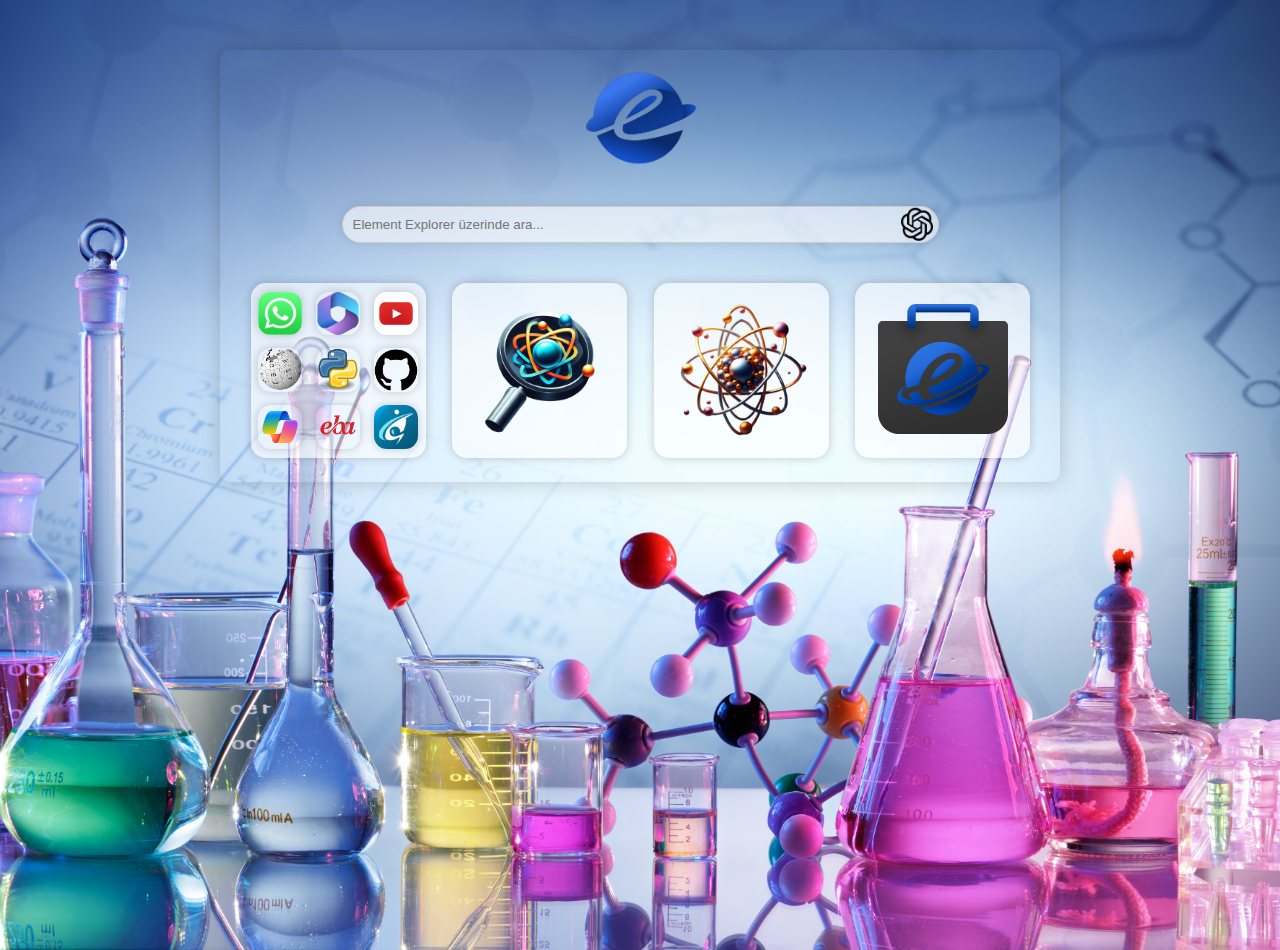
<file: index.html>
<!DOCTYPE html>
<html lang="en">
<head>
    <meta charset="UTF-8">
    <meta name="viewport" content="width=device-width, initial-scale=1.0">
    <title>Arama Motoru</title>
    <style>
        /* Genel sayfa stilleri */
        body {
            font-family: Arial, sans-serif;
            margin: 0;
            padding: 0;
            background-image: url('wallpaper.jpg');
            background-size: cover;
            background-position: center;
            background-repeat: no-repeat;
            min-height: 100vh;
        }

        /* Ana içerik konteyneri */
        .container {
            max-width: 800px;
            margin: 50px auto;
            padding: 20px;
            border-radius: 10px;
            box-shadow: 0 0 20px rgba(0, 0, 0, 0.2);
            position: relative;
            overflow: hidden;
        }

        /* Logo stilleri */
        .logo {
            display: block;
            margin: 0 auto 20px;
            width: 120px;
            height: auto;
        }

        /* Arama konteyneri stilleri */
        .search-container {
            position: relative;
            text-align: center;
            padding: 20px;
            border-radius: 10px;
            margin-top: 20px;
        }

        /* GPT resmi stilleri */
        .search-icon-right {
            position: absolute;
            top: 50%;
            right: 107px; /* Arama çubuğunun sağ tarafında olacak */
            transform: translateY(-50%);
            width: 32px;
            height: auto;
            cursor: pointer;
            z-index: 1; /* Diğer içeriğin üzerinde olacak */
        }

        /* Arama girdisi stilleri */
        input[type="text"] {
            padding: 10px;
            width: calc(100% - 185px);
            border: 1px solid #ccc;
            border-radius: 20px;
            box-shadow: 0 0 10px rgba(0, 0, 0, 0.1);
            outline: none;
            background: rgba(255, 255, 255, 0.6);
            position: relative;
            z-index: 0; /* GPT ikonunun üzerinde olacak */
        }

        /* Kareler */
        .square {
            position: relative; /* Overlay için */
            width: 175px;
            height: 175px;
            margin-top: 20px;
            margin-left: 11px;
            margin-right: 11px;
            border-radius: 15px;
            background-color: rgba(255, 255, 255, 0.6);
            display: inline-block;
            box-shadow: 0 0 10px rgba(0, 0, 0, 0.2);
            overflow: hidden;
        }

        /* Son karenin sağ kenarından içeri 11 piksel bırak */
        .square:last-child {
            margin-right: 0;
        }

        /* Overlay stilleri */
        .overlay {
            position: absolute;
            top: 0;
            left: 0;
            width: 100%;
            height: 100%;
            display: flex;
            flex-direction: column;
            justify-content: center;
            align-items: center;
            opacity: 0;
            transition: opacity 0.3s ease;
        }

        .square:hover .overlay {
            opacity: 1;
        }

        /* Kare içindeki resimlerin çözünürlüğünü düzenle ve %25 daha küçült */
        .square img {
            width: 25%; /* %25 daha küçültmek için */
            height: 25%; /* %25 daha küçültmek için */
            object-fit: cover;
            display: inline-block;
            margin-right: 3px;
            margin-left: 7px;
            margin-top: 9px;    /* Resimler arasında bir boşluk bırak */
            border-radius: 30%; /* Karelerin köşelerini yumuşatmak için */
            box-shadow: 0 0 10px rgba(0, 0, 0, 0.2); /* Yumuşak gölge eklemek için */
            transition: transform 0.3s ease; /* Animasyon süresi ve geçiş kolaylığı belirleme */
        }

        .square:hover img {
            transform: scale(1.1); /* İmleç üzerine gelindiğinde büyüme efekti */
        }

        /* Büyüteç resmi stilleri */
        .zoomed-square .square-image {
            width: 185px; /* Yeni boyut */
            height: 185px; /* Yeni boyut */
            object-fit: cover;
            display: block;
            margin: auto; /* Kare içinde ortalamak için */
            margin-top: -10px; /* Üstten 10 piksel boşluk */
            border-radius: 0; /* Köşelerdeki yumuşatmayı kaldır */
        }

        /* Periyot resmi stilleri */
        .another-square .square-image {
            width: 185px; /* Yeni boyut */
            height: 185px; /* Yeni boyut */
            object-fit: cover;
            display: block;
            margin: auto; /* Kare içinde ortalamak için */
            margin-top: -0px; /* Üstten 10 piksel boşluk */
            margin-left: -4px;
            border-radius: 0; /* Köşelerdeki yumuşatmayı kaldır */
        }

        .another-square:hover img {
            transform: scale(1.1); /* İmleç üzerine gelindiğinde büyüme efekti */
        }

        /* Kapatma düğmesi */
        .close-button {
            position: absolute;
            top: 17px;
            left: 22px;
            width: 30px;
            height: 30px;
            cursor: pointer;
            z-index: 99999;
            background-image: url('close.png');
            background-size: cover;
            border-radius: 50%;
        }

        /* ELO resmi */
        .elo-image {
            position: absolute;
            top: 10px;
            left: 343px;
            width: 80px;
            height: 65px;
            background-image: url('elo.png');
            background-size: cover;
            border-radius: 50%;
        }

        /* Store karesi */
        .store-square {
            position: relative;
            width: 175px;
            height: 175px;
            margin-top: 20px;
            margin-left: 11px;
            border-radius: 15px;
            background-color: rgba(255, 255, 255, 0.6);
            display: inline-block;
            box-shadow: 0 0 10px rgba(0, 0, 0, 0.2);
            overflow: hidden;
            cursor: pointer;
        }

        .store-square img {
            width: 130px; /* Yeni boyut */
            height: 130px; /* Yeni boyut */
            object-fit: cover;
            display: block;
            margin: auto; /* Kare içinde ortalamak için */
            margin-top: 21px; /* Üstten 10 piksel boşluk */
            margin-left: 23px; /* Soldan 10 piksel boşluk */
            border-radius: 0; /* Köşelerdeki yumuşatmayı kaldır */
        }
    </style>
</head>
<body>

<div class="container">
    <img src="logo.png" alt="Logo" class="logo">
    <div class="search-container">
        <img src="gpt.png" alt="GPT" class="search-icon-right" onclick="window.location.href='https://chat.openai.com/'">
        <input type="text" id="searchInput" placeholder="Element Explorer üzerinde ara...">
    </div>
    <div class="square">
        <img src="whatsapp.png" alt="WhatsApp" class="square-image" onclick="window.location.href='https://web.whatsapp.com/'">
        <img src="365.png" alt="365" class="square-image" onclick="window.location.href='https://www.office.com/'">
        <img src="youtube.png" alt="YouTube" class="square-image" onclick="window.location.href='https://www.youtube.com/?app=desktop&hl=tr'">
        <img src="wiki.png" alt="Wiki" class="square-image" onclick="window.location.href='https://tr.wikipedia.org/wiki/Anasayfa'">
        <img src="python.png" alt="Python" class="square-image" onclick="window.location.href='https://www.programiz.com/python-programming/online-compiler/'">
        <img src="github.png" alt="GitHub" class="square-image" onclick="window.location.href='https://github.com/'">
        <img src="copilot.png" alt="Copilot" class="square-image" onclick="window.location.href='https://copilot.microsoft.com/'">
        <img src="eba.png" alt="EBA" class="square-image" onclick="window.location.href='https://www.eba.gov.tr/'">
        <img src="eokul.png" alt="E-Okul" class="square-image" onclick="window.location.href='https://e-okul.meb.gov.tr/'">
    </div>
    <div class="square zoomed-square">
        <img src="buyutec.png" alt="Buyutec" class="square-image" id="buyutecIcon">
        <p class="element-bulucu-text">Element Bulucu</p>
    </div>
    <div class="square another-square">
        <img src="periyot.png" alt="Periyot" class="square-image" id="periyotIcon">
    </div>
    <a href="store.html" class="store-square">
        <img src="store.png" alt="Store">
    </a>
</div>

<script>
document.addEventListener("DOMContentLoaded", function() {
    var searchInput = document.getElementById("searchInput");

    searchInput.addEventListener("keypress", function(event) {
        if (event.key === "Enter") {
            var searchTerm = encodeURIComponent(searchInput.value.trim());
            window.location.href = "https://www.google.com/search?q=" + searchTerm;
        }
    });

    var periyotIcon = document.getElementById("periyotIcon");

    periyotIcon.addEventListener("click", function() {
        openModal("https://artsexperiments.withgoogle.com/periodic-table/");
    });

    var buyutecIcon = document.getElementById("buyutecIcon");

    buyutecIcon.addEventListener("click", function() {
        openModal("efinder.html");
    });

    function openModal(url) {
        var modal = document.createElement("div");
        modal.style.position = "fixed";
        modal.style.top = "50%";
        modal.style.left = "50%";
        modal.style.transform = "translate(-50%, -50%)";
        modal.style.width = "767px";
        modal.style.height = "600px";
        modal.style.backgroundColor = "rgba(255, 255, 255, 1)";
        modal.style.zIndex = "9999";
        modal.style.borderRadius = "10px";
        modal.style.boxShadow = "0 0 20px rgba(0, 0, 0, 0.2)";
        modal.addEventListener("click", function(event) {
            if (event.target === modal) {
                document.body.removeChild(modal);
            }
        });

        var closeButton = document.createElement("div");
        closeButton.className = "close-button";
        closeButton.addEventListener("click", function() {
            document.body.removeChild(modal);
        });
        modal.appendChild(closeButton);

        var eloImage = document.createElement("div");
        eloImage.className = "elo-image";
        modal.appendChild(eloImage);

        var iframe = document.createElement("iframe");
        iframe.src = url;
        iframe.style.width = "100%";
        iframe.style.height = "100%";
        iframe.style.border = "none";

        modal.appendChild(iframe);
        document.body.appendChild(modal);
    }
});
</script>

</body>
</html>
</file>
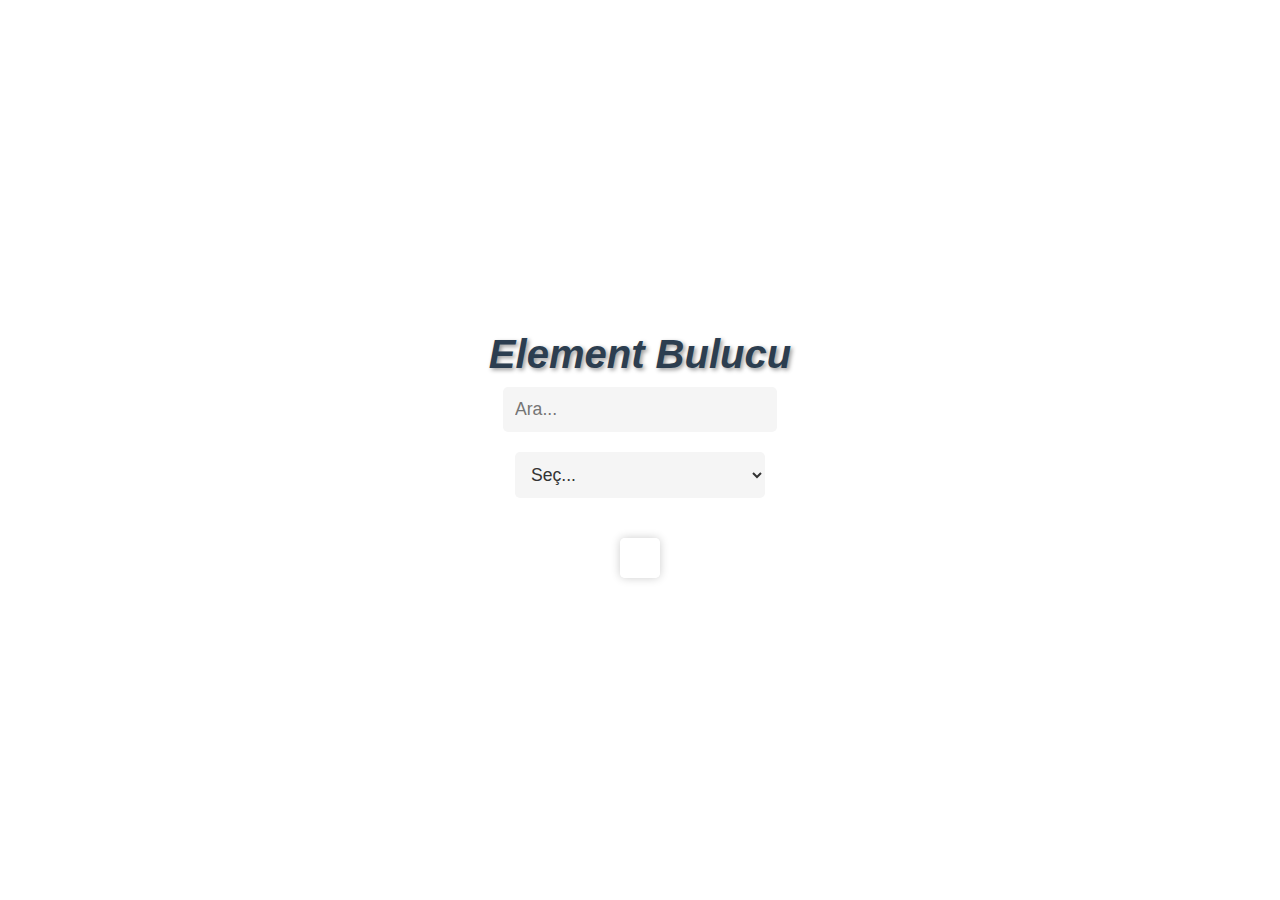
<file: efinder.html>
<!DOCTYPE html>
<html lang="tr">
<head>
    <meta charset="UTF-8">
    <meta name="viewport" content="width=device-width, initial-scale=1.0">
    <title>Element Bulucu</title>
    <style>
        body {
            font-family: Arial, sans-serif;
            margin: 0;
            padding: 0;
            display: flex;
            flex-direction: column;
            align-items: center;
            justify-content: center;
            min-height: 100vh;
            background-color: #ffffff; /* Arka plan rengi beyaz */
            color: #333333; /* Metin rengi koyu gri */
        }

        h1 {
            margin: 10px;
            font-size: 2.5rem;
            font-weight: bold;
            font-style: italic;
            text-shadow: 2px 2px 4px rgba(0, 0, 0, 0.4);
            color: #2c3e50; /* Başlık rengi mavi tonu */
        }

        input[type="text"],
        select {
            padding: 12px;
            margin-bottom: 20px;
            border: none;
            border-radius: 5px;
            font-size: 1.1rem;
            width: 250px;
            outline: none;
            background-color: #f5f5f5; /* Giriş alanı rengi açık gri tonu */
            color: #333333; /* Metin rengi koyu gri */
        }

        input[type="text"]:focus,
        select:focus {
            box-shadow: 0 0 5px rgba(46, 204, 113, 0.8);
        }

        #element-info {
            margin-top: 20px;
            padding: 20px;
            border-radius: 5px;
            font-size: 1.1rem;
            max-width: 300px;
            background-color: rgba(255, 255, 255, 0.9); /* Bilgi kutusu arka plan rengi beyaz */
            box-shadow: 0 0 10px rgba(0, 0, 0, 0.2);
            color: #333333; /* Metin rengi koyu gri */
        }

        .modal {
            display: none;
            position: fixed;
            z-index: 1;
            left: 0;
            top: 0;
            width: 100%;
            height: 100%;
            overflow: auto;
            background-color: rgba(0, 0, 0, 0.5);
        }

        .modal-content {
            background-color: #fafafa;
            margin: 15% auto;
            padding: 20px;
            border-radius: 5px;
            width: 80%;
            box-shadow: 0 0 10px rgba(0, 0, 0, 0.2);
            color: #333333; /* Metin rengi koyu gri */
        }

        .close {
            color: #aaa;
            float: right;
            font-size: 2rem;
            font-weight: bold;
        }

        .close:hover,
        .close:focus {
            color: #333;
            text-decoration: none;
            cursor: pointer;
        }
    </style>
</head>
<body>
<h1>Element Bulucu</h1>
<div style="display: flex; flex-direction: column; align-items: center; justify-content: center;">
    <input type="text" id="search-input" placeholder="Ara...">
    <select id="element-select">
        <option value="">Seç...</option>
        <!-- Elementler buraya JavaScript ile eklenecek -->
    </select>
</div>
<div id="element-info"></div>

<div id="info-modal" class="modal">
    <div class="modal-content">
        <span class="close">&times;</span>
        <h2>Program Hakkında</h2>
        <p>Bu program, elementlerin sembollerini seçenekler arasında listeler ve seçilen veya aranan elementin bilgilerini gösterir.</p>
        <p>Geliştirici: Yiğit Eritici 10-A 842 </p>
    </div>
</div>

<script src="script.js"></script>
</body>
</html>
</file>
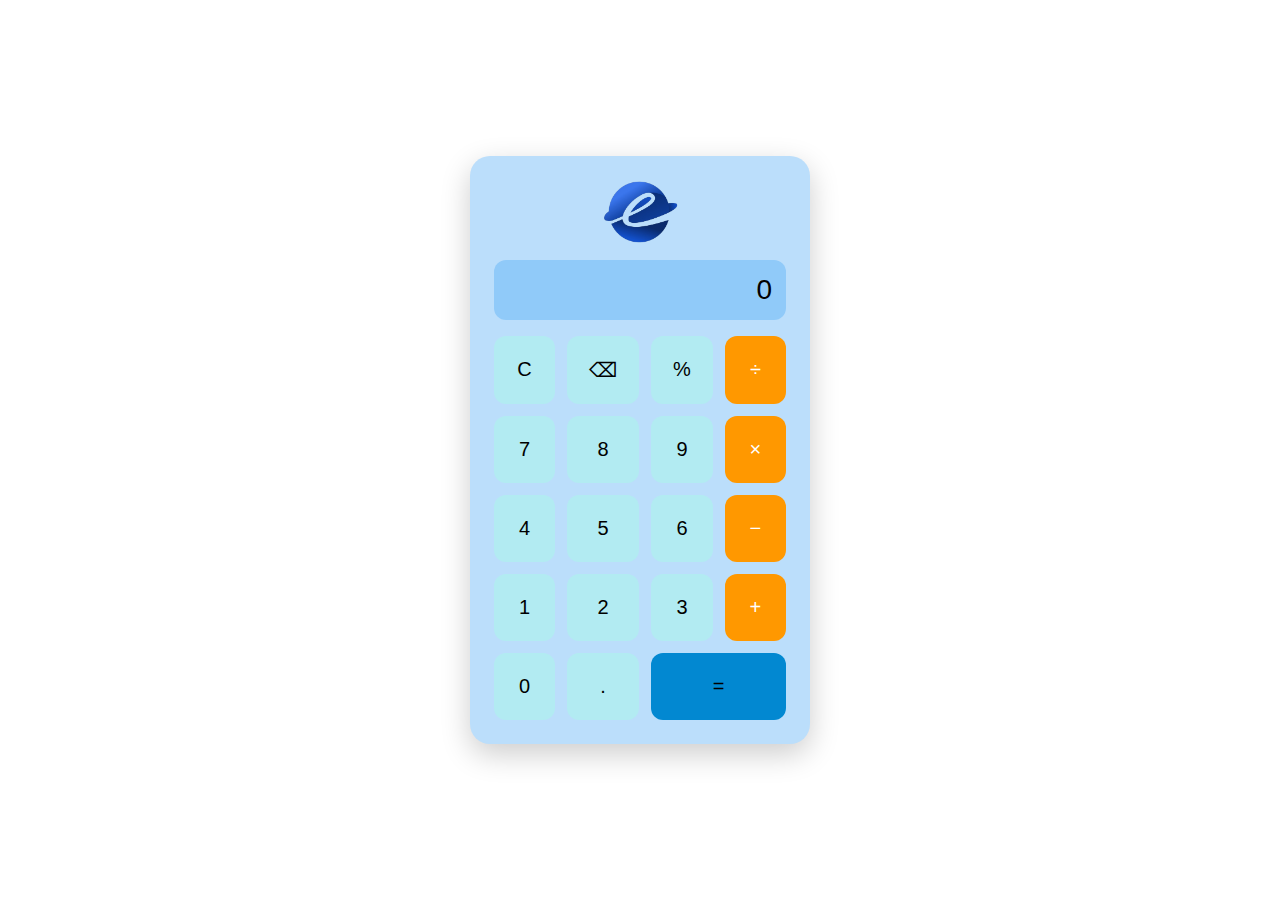
<file: ehesapmakinesi.html>
<!DOCTYPE html>
<html lang="tr">
<head>
  <meta charset="UTF-8" />
  <meta name="viewport" content="width=device-width, initial-scale=1.0" />
  <title>Modern Hesap Makinesi</title>
  <style>
    :root {
      --bg-color: #ffffff;
      --btn-color: #b2ebf2;
      --accent: #0288d1;
      --text-light: #000000;
      --calc-bg: #bbdefb;
      --display-bg: #90caf9;
    }

    @media (prefers-color-scheme: dark) {
      :root {
        --bg-color: #1f1f2e;
        --btn-color: #2d2d44;
        --accent: #4fc3f7;
        --text-light: #f0f0f0;
        --calc-bg: #29293d;
        --display-bg: #1b1b2a;
      }
    }

    * {
      box-sizing: border-box;
    }
    body {
      margin: 0;
      font-family: 'Segoe UI', Tahoma, Geneva, Verdana, sans-serif;
      background: var(--bg-color);
      display: flex;
      justify-content: center;
      align-items: center;
      height: 100vh;
      color: var(--text-light);
    }
    .calculator {
      background: var(--calc-bg);
      padding: 24px;
      border-radius: 20px;
      box-shadow: 0 10px 30px rgba(0,0,0,0.2);
      width: 340px;
      transition: all 0.3s ease-in-out;
    }
    .logo {
      text-align: center;
      margin-bottom: 12px;
    }
    .logo img {
      width: 80px;
      height: auto;
    }
    .display {
      font-size: 28px;
      text-align: right;
      padding: 14px;
      background: var(--display-bg);
      border-radius: 12px;
      margin-bottom: 16px;
      min-height: 50px;
      word-wrap: break-word;
    }
    .buttons {
      display: grid;
      grid-template-columns: repeat(4, 1fr);
      gap: 12px;
    }
    button {
      padding: 22px;
      font-size: 20px;
      border: none;
      border-radius: 12px;
      background: var(--btn-color);
      color: var(--text-light);
      cursor: pointer;
      transition: all 0.2s ease;
    }
    button:hover {
      filter: brightness(90%);
    }
    button.operator {
      background: #ff9800;
      color: #fff;
    }
    button.equal {
      background: var(--accent);
      color: #000;
      grid-column: span 2;
    }
    button:active {
      transform: scale(0.95);
    }
  </style>
</head>
<body>
  <div class="calculator">
    <div class="logo">
      <img src="logo.png" alt="Logo" />
    </div>
    <div id="display" class="display">0</div>
    <div class="buttons">
      <button onclick="clearDisplay()">C</button>
      <button onclick="backspace()">⌫</button>
      <button onclick="append('%')">%</button>
      <button class="operator" onclick="append('/')">÷</button>

      <button onclick="append('7')">7</button>
      <button onclick="append('8')">8</button>
      <button onclick="append('9')">9</button>
      <button class="operator" onclick="append('*')">×</button>

      <button onclick="append('4')">4</button>
      <button onclick="append('5')">5</button>
      <button onclick="append('6')">6</button>
      <button class="operator" onclick="append('-')">−</button>

      <button onclick="append('1')">1</button>
      <button onclick="append('2')">2</button>
      <button onclick="append('3')">3</button>
      <button class="operator" onclick="append('+')">+</button>

      <button onclick="append('0')">0</button>
      <button onclick="append('.')">.</button>
      <button class="equal" onclick="calculate()">=</button>
    </div>
  </div>

  <script>
    let display = document.getElementById("display");

    function append(value) {
      if (display.textContent === "0" || display.textContent === "HATA") {
        display.textContent = value;
      } else {
        display.textContent += value;
      }
    }

    function clearDisplay() {
      display.textContent = "0";
    }

    function backspace() {
      display.textContent = display.textContent.slice(0, -1) || "0";
    }

    function calculate() {
      try {
        let result = Function(`return (${display.textContent})`)();
        display.textContent = result;
      } catch {
        display.textContent = "HATA";
      }
    }
  </script>
</body>
</html>
</file>
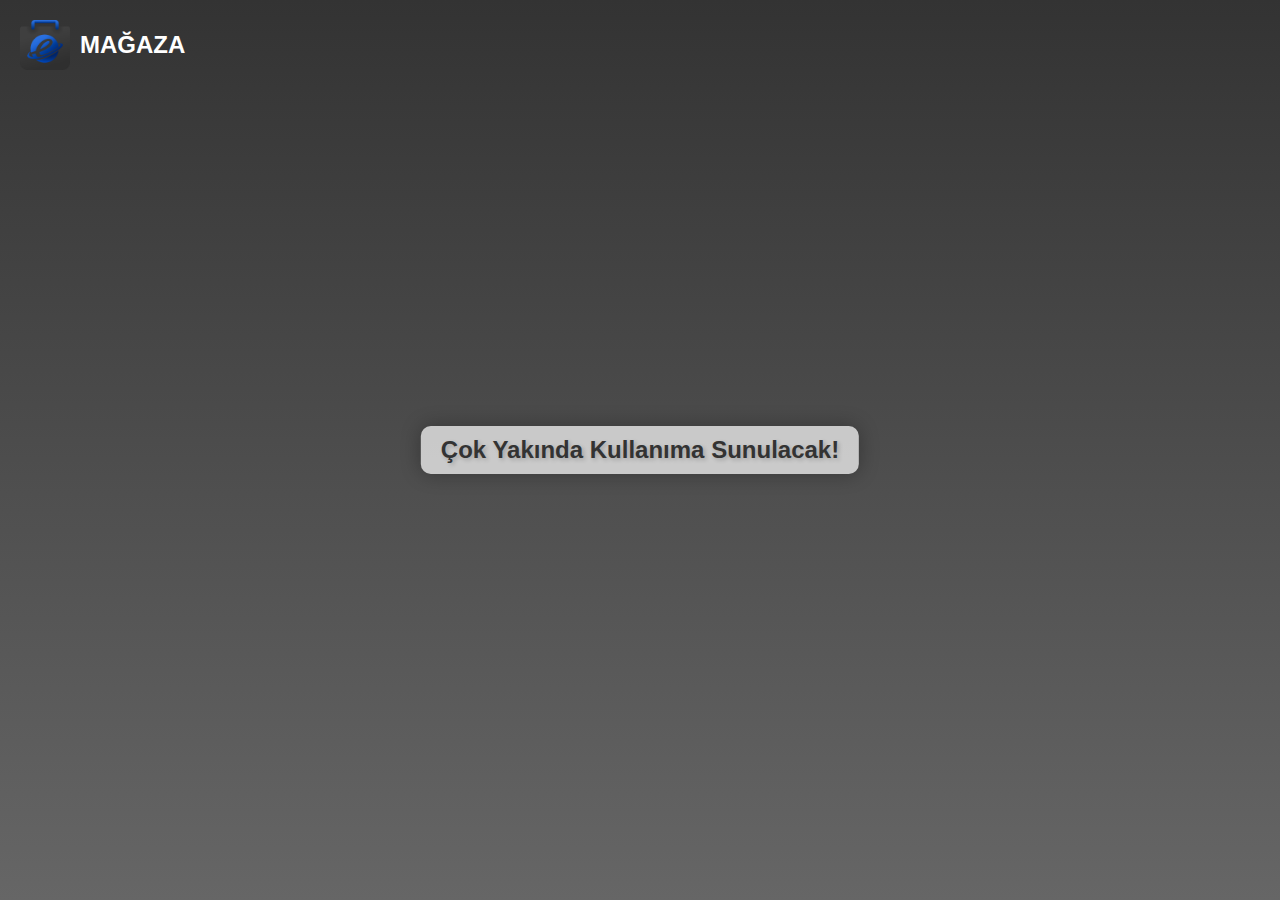
<file: store.html>
<!DOCTYPE html>
<html lang="en">
<head>
    <meta charset="UTF-8">
    <meta name="viewport" content="width=device-width, initial-scale=1.0">
    <title>Uygulama Mağazası</title>
    <style>
        body {
            margin: 0;
            padding: 0;
            height: 100vh;
            display: flex;
            flex-direction: column;
            justify-content: center;
            align-items: center;
            position: relative;
            font-family: Arial, sans-serif;
            color: #000;
            background: linear-gradient(to bottom, #333, #666); /* Griye geçen arka plan */
        }
        .store-header {
            display: flex;
            align-items: center;
            position: absolute;
            top: 20px;
            left: 20px;
        }
        .store-logo {
            width: 50px;
            height: 50px;
            margin-right: 10px;
            background-image: url('store.png');
            background-size: contain;
            background-repeat: no-repeat;
        }
        .store-title {
            font-size: 24px;
            font-weight: bold;
            color: #fff;
            text-transform: uppercase;
        }
        .main-content {
            padding: 20px;
            background-color: rgba(255, 255, 255, 0.7); /* Saydam beyaz arka plan */
            border-radius: 10px;
            box-shadow: 0 0 20px rgba(0, 0, 0, 0.3);
            text-align: center;
            position: relative;
            z-index: 1;
        }
        .main-content h1 {
            font-size: 36px;
            font-weight: bold;
            margin-bottom: 20px;
            color: #333; /* Çok Yakında yazısının rengi */
            text-shadow: 2px 2px 4px rgba(0, 0, 0, 0.2); /* Hafif gölge efekti */
        }
        .coming-soon {
            position: absolute;
            top: 50%;
            left: 50%;
            transform: translate(-50%, -50%);
            background-color: rgba(255, 255, 255, 0.7); /* Saydam beyaz arka plan */
            padding: 10px 20px;
            border-radius: 10px;
            box-shadow: 0 0 20px rgba(0, 0, 0, 0.3);
            font-size: 24px;
            font-weight: bold;
            color: #333; /* Çok Yakında yazısının rengi */
            text-shadow: 2px 2px 4px rgba(0, 0, 0, 0.2); /* Hafif gölge efekti */
            z-index: 1;
        }
    </style>
</head>
<body>
    <div class="store-header">
        <div class="store-logo"></div>
        <div class="store-title">Mağaza</div>
    </div>
    </div>
    <div class="coming-soon">Çok Yakında Kullanıma Sunulacak!</div>
</body>
</html>
</file>
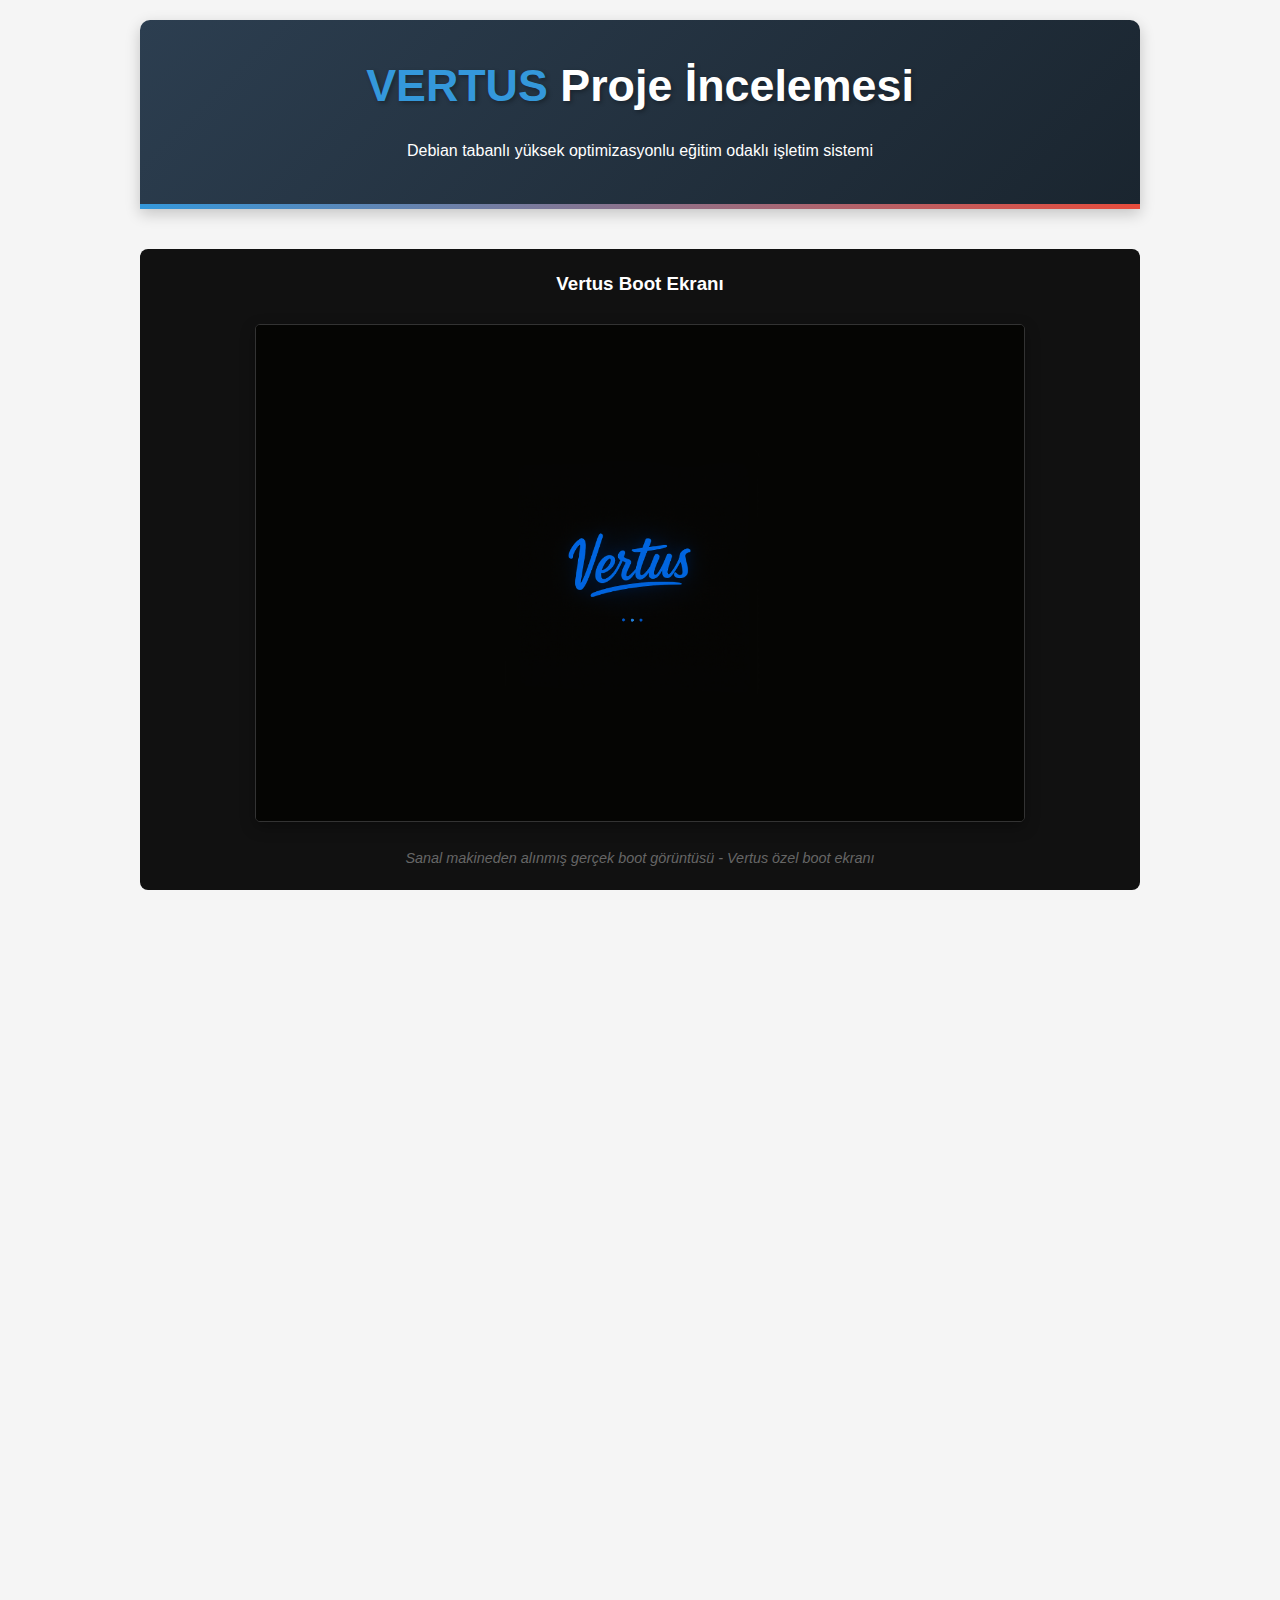
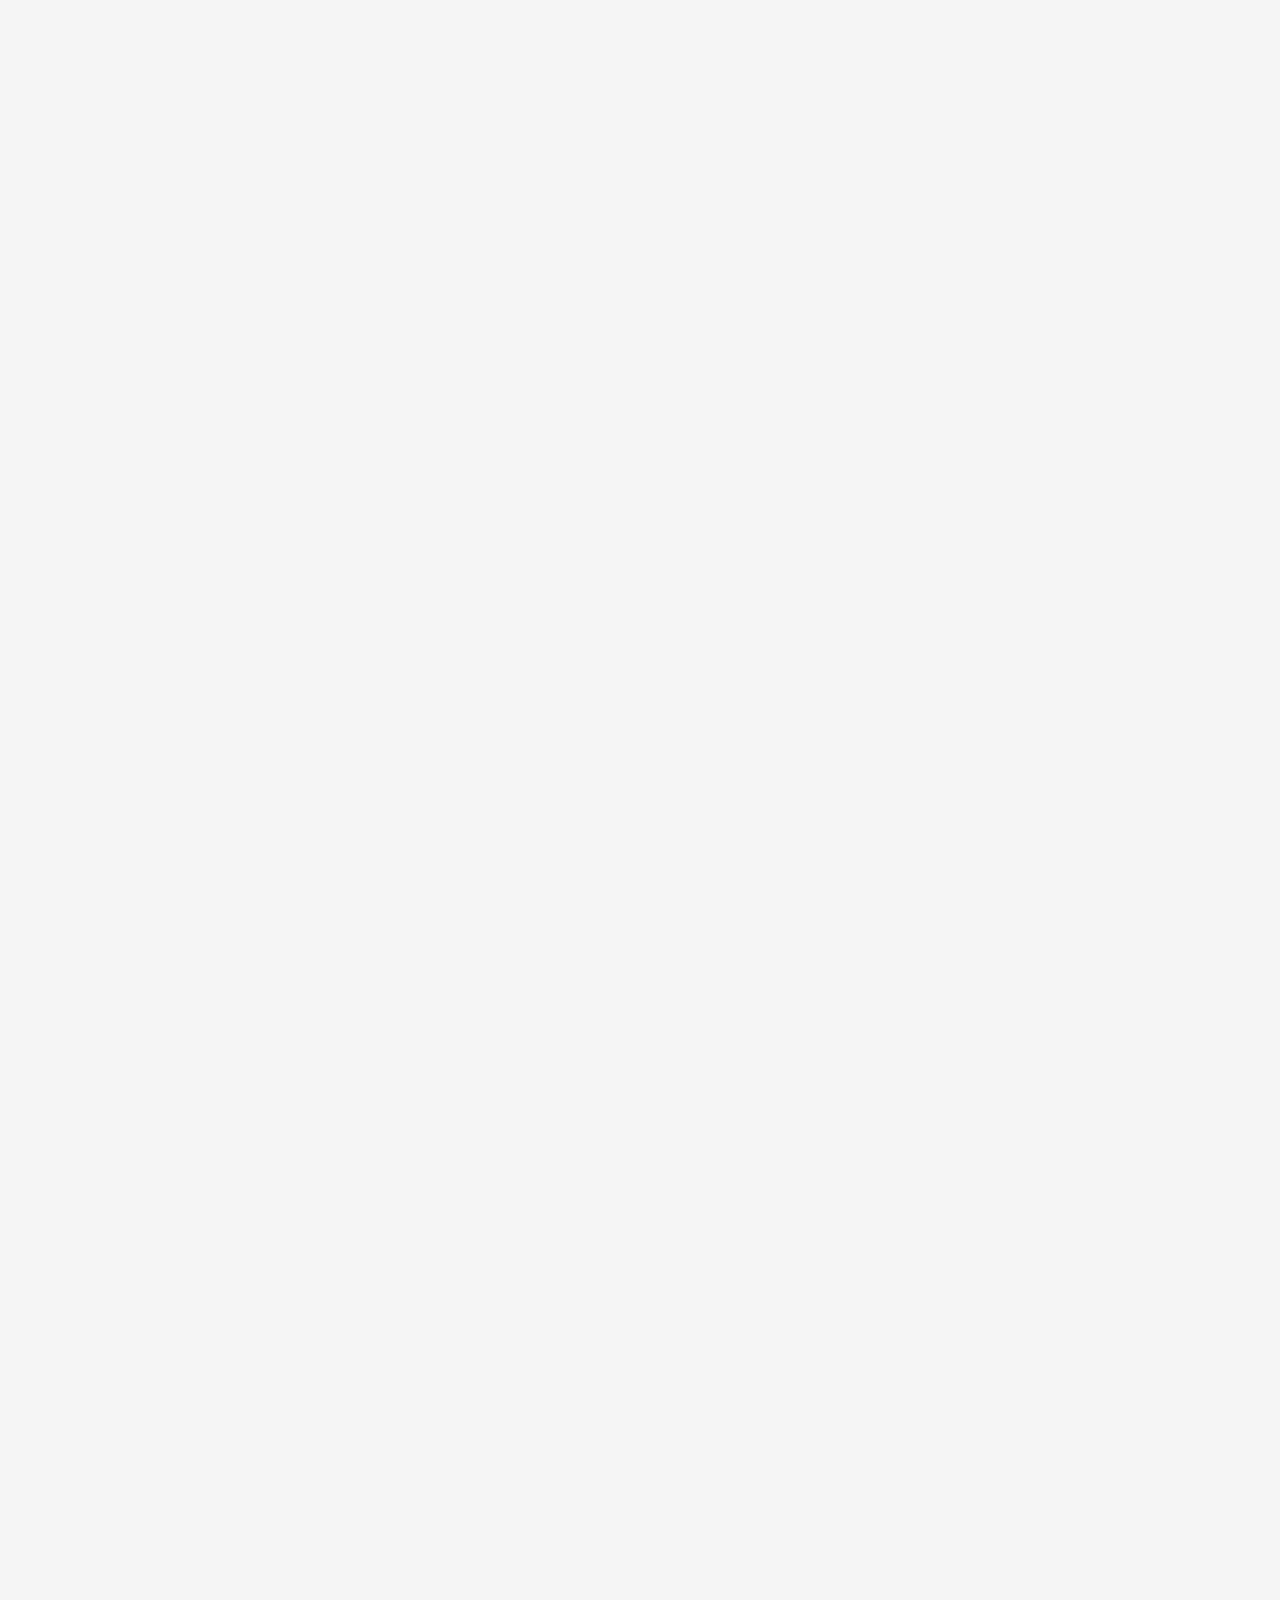
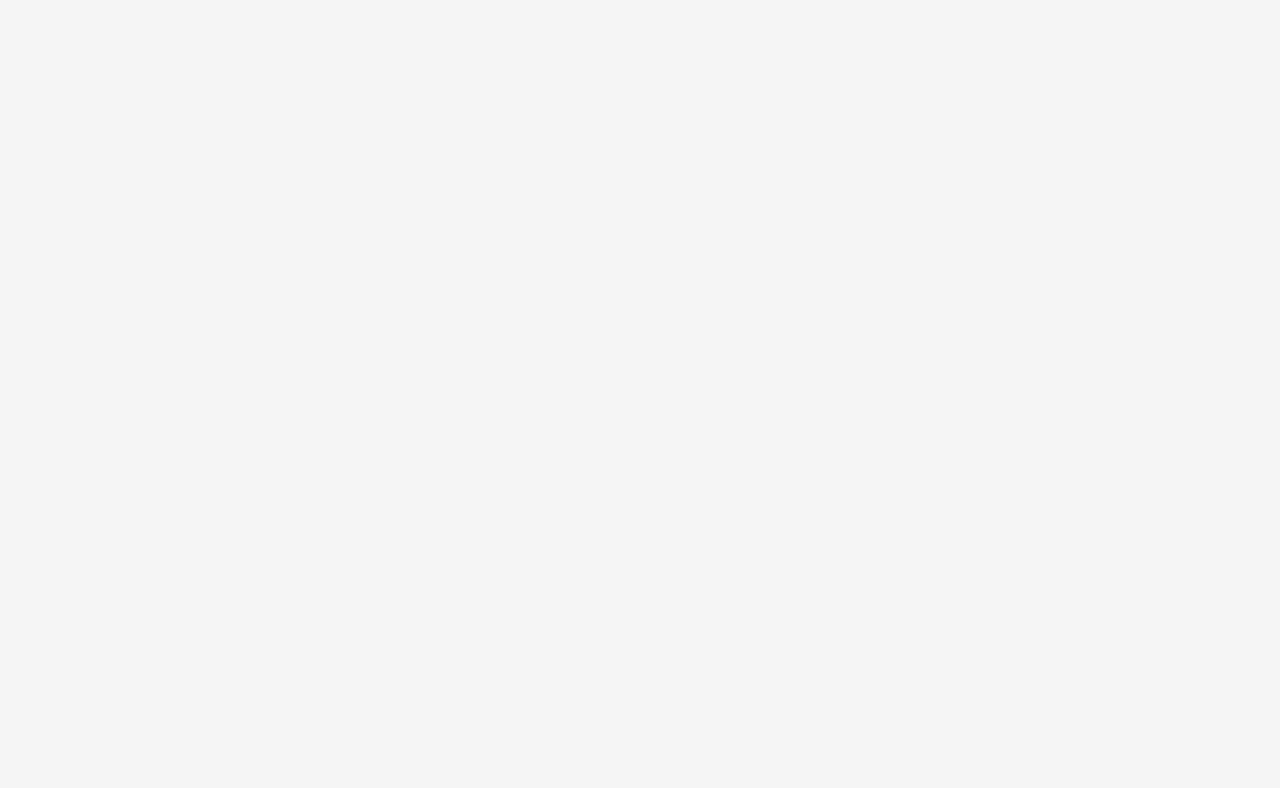
<file: vertus.html>
<!DOCTYPE html>
<html lang="tr">
<head>
    <meta charset="UTF-8">
    <meta name="viewport" content="width=device-width, initial-scale=1.0">
    <title>Vertus - Proje İnceleme</title>
    <link rel="stylesheet" href="https://cdnjs.cloudflare.com/ajax/libs/animate.css/4.1.1/animate.min.css">
    <style>
        :root {
            --primary-color: #3498db;
            --secondary-color: #2c3e50;
            --accent-color: #e74c3c;
        }
        
        body {
            font-family: 'Segoe UI', Tahoma, Geneva, Verdana, sans-serif;
            line-height: 1.6;
            margin: 0;
            padding: 0;
            background-color: #f5f5f5;
            color: #333;
            overflow-x: hidden;
        }
        
        .container {
            max-width: 1000px;
            margin: 0 auto;
            padding: 20px;
        }
        
        header {
            background: linear-gradient(135deg, var(--secondary-color), #1a252f);
            color: white;
            padding: 30px 0;
            text-align: center;
            border-radius: 10px 10px 0 0;
            margin-bottom: 40px;
            position: relative;
            overflow: hidden;
            box-shadow: 0 5px 15px rgba(0,0,0,0.2);
        }
        
        header::after {
            content: '';
            position: absolute;
            bottom: 0;
            left: 0;
            right: 0;
            height: 5px;
            background: linear-gradient(90deg, var(--primary-color), var(--accent-color));
        }
        
        h1 {
            margin: 0;
            font-size: 2.8em;
            text-shadow: 2px 2px 4px rgba(0,0,0,0.3);
        }
        
        .logo {
            font-weight: bold;
            color: var(--primary-color);
            animation: pulse 2s infinite;
        }
        
        @keyframes pulse {
            0% { text-shadow: 0 0 5px rgba(52, 152, 219, 0.7); }
            50% { text-shadow: 0 0 20px rgba(52, 152, 219, 0.9); }
            100% { text-shadow: 0 0 5px rgba(52, 152, 219, 0.7); }
        }
        
        .screenshot {
            max-width: 100%;
            height: auto;
            border: 1px solid #ddd;
            border-radius: 8px;
            margin: 20px 0;
            box-shadow: 0 10px 20px rgba(0,0,0,0.15);
            display: block;
            margin-left: auto;
            margin-right: auto;
            transition: transform 0.3s ease, box-shadow 0.3s ease;
        }
        
        .screenshot:hover {
            transform: translateY(-5px) scale(1.01);
            box-shadow: 0 15px 30px rgba(0,0,0,0.25);
        }
        
        .boot-image {
            max-width: 80%;
            border: 1px solid #333;
            border-radius: 5px;
            box-shadow: 0 5px 15px rgba(0,0,0,0.3);
            margin: 25px auto;
            display: block;
        }
        
        .project-info {
            background-color: white;
            padding: 30px;
            border-radius: 10px;
            box-shadow: 0 5px 15px rgba(0,0,0,0.1);
            margin-bottom: 40px;
            position: relative;
            overflow: hidden;
            transition: all 0.3s ease;
        }
        
        .project-info:hover {
            box-shadow: 0 8px 25px rgba(0,0,0,0.15);
        }
        
        .highlight {
            background-color: #f8f9fa;
            padding: 25px;
            border-left: 5px solid var(--primary-color);
            margin: 25px 0;
            border-radius: 0 8px 8px 0;
            transition: all 0.3s ease;
        }
        
        .highlight:hover {
            background-color: #f1f8fe;
            transform: translateX(5px);
        }
        
        .features {
            display: grid;
            grid-template-columns: repeat(auto-fill, minmax(300px, 1fr));
            gap: 25px;
            margin-top: 30px;
        }
        
        .feature-card {
            background-color: white;
            padding: 20px;
            border-radius: 8px;
            box-shadow: 0 5px 15px rgba(0,0,0,0.05);
            transition: all 0.3s ease;
            border-top: 3px solid transparent;
        }
        
        .feature-card:hover {
            transform: translateY(-10px);
            box-shadow: 0 10px 25px rgba(0,0,0,0.1);
            border-top: 3px solid var(--primary-color);
        }
        
        .feature-card h3 {
            color: var(--secondary-color);
            margin-top: 0;
            border-bottom: 1px solid #eee;
            padding-bottom: 15px;
            display: flex;
            align-items: center;
        }
        
        .feature-card h3::before {
            content: '✓';
            color: var(--primary-color);
            margin-right: 10px;
            font-weight: bold;
        }
        
        footer {
            text-align: center;
            margin-top: 50px;
            padding: 30px;
            background: linear-gradient(135deg, var(--secondary-color), #1a252f);
            color: white;
            border-radius: 0 0 10px 10px;
            position: relative;
        }
        
        footer::before {
            content: '';
            position: absolute;
            top: 0;
            left: 0;
            right: 0;
            height: 3px;
            background: linear-gradient(90deg, var(--primary-color), var(--accent-color));
        }
        
        .status {
            display: inline-block;
            padding: 5px 15px;
            background: linear-gradient(135deg, #f39c12, #e67e22);
            color: white;
            border-radius: 20px;
            font-size: 0.9em;
            margin-left: 15px;
            font-weight: bold;
            animation: bounce 2s infinite;
        }
        
        @keyframes bounce {
            0%, 100% { transform: translateY(0); }
            50% { transform: translateY(-5px); }
        }
        
        .screenshot-container {
            text-align: center;
            margin: 30px 0;
            position: relative;
        }
        
        .image-caption {
            font-style: italic;
            color: #666;
            margin-top: 10px;
            font-size: 0.9em;
            text-align: center;
        }
        
        .software-list {
            display: grid;
            grid-template-columns: repeat(auto-fill, minmax(250px, 1fr));
            gap: 15px;
            margin-top: 20px;
        }
        
        .software-item {
            background-color: #f8f9fa;
            padding: 15px;
            border-radius: 5px;
            display: flex;
            align-items: center;
            transition: all 0.3s ease;
        }
        
        .software-item:hover {
            background-color: #e8f4fd;
            transform: translateX(5px);
        }
        
        .software-item::before {
            content: '»';
            color: var(--primary-color);
            margin-right: 10px;
            font-weight: bold;
        }
        
        .floating {
            animation: floating 3s ease-in-out infinite;
        }
        
        @keyframes floating {
            0% { transform: translateY(0px); }
            50% { transform: translateY(-10px); }
            100% { transform: translateY(0px); }
        }
        
        .btn {
            display: inline-block;
            padding: 10px 20px;
            background: linear-gradient(135deg, var(--primary-color), #2980b9);
            color: white;
            border-radius: 30px;
            text-decoration: none;
            font-weight: bold;
            margin: 10px 5px;
            transition: all 0.3s ease;
            box-shadow: 0 4px 10px rgba(0,0,0,0.1);
        }
        
        .btn:hover {
            transform: translateY(-3px);
            box-shadow: 0 7px 15px rgba(0,0,0,0.2);
            background: linear-gradient(135deg, #2980b9, var(--primary-color));
        }
        
        .btn-outline {
            background: transparent;
            border: 2px solid var(--primary-color);
            color: var(--primary-color);
        }
        
        .btn-outline:hover {
            background: var(--primary-color);
            color: white;
        }
        
        .boot-section {
            background-color: #111;
            padding: 20px;
            border-radius: 8px;
            margin: 30px 0;
            text-align: center;
        }
        
        .boot-section h3 {
            color: #fff;
            margin-top: 0;
        }
    </style>
</head>
<body>
    <div class="container">
        <header class="animate__animated animate__fadeInDown">
            <h1><span class="logo">VERTUS</span> Proje İncelemesi</h1>
            <p>Debian tabanlı yüksek optimizasyonlu eğitim odaklı işletim sistemi</p>
        </header>
        
        <div class="boot-section animate__animated animate__fadeIn">
            <h3>Vertus Boot Ekranı</h3>
            <img src="vertusboot.png" alt="Vertus Boot Ekranı" class="boot-image">
            <div class="image-caption">Sanal makineden alınmış gerçek boot görüntüsü - Vertus özel boot ekranı</div>
        </div>
        
        <div class="screenshot-container animate__animated animate__fadeIn">
            <img src="Vertus1.png" alt="Vertus İşletim Sistemi Ekran Görüntüsü" class="screenshot floating">
            <div class="image-caption">Vertus İşletim Sistemi - Özelleştirilmiş KDE Masaüstü Ortamı</div>
        </div>
        
        <div class="project-info animate__animated animate__fadeInUp">
            <h2>Proje Hakkında <span class="status">Geliştirme Duraklatıldı</span></h2>
            <p>Vertus, Debian tabanlı eğitim kurumlarına özel geliştirilmiş bir işletim sistemidir. Özenle seçilmiş eğitim yazılımları ve güvenlik önlemleriyle donatılmış olan sistem, okullarda ve bilgisayar laboratuvarlarında kullanım için optimize edilmiştir.</p>
            
            <div class="highlight animate__animated animate__pulse animate__delay-1s">
                <p><strong>Proje Durumu:</strong> 2024'te geliştirilmeye başlanmış ve 03.01.2025 tarihinde geliştirilme sürecine ara verilmiştir. 20'den fazla farklı donanım konfigürasyonunda test edilmiş ve eğitim kurumlarında kullanıma uygun olduğu doğrulanmıştır.</p>
            </div>
            
            <h2 class="animate__animated animate__fadeInLeft">Temel Özellikler</h2>
            <div class="features">
                <div class="feature-card animate__animated animate__fadeIn" style="animation-delay: 0.1s">
                    <h3>Eğitim Odaklı</h3>
                    <p>Özel olarak geliştirilmiş eğitim yazılımları ve okul yönetim sistemleri ile donatılmıştır.</p>
                </div>
                
                <div class="feature-card animate__animated animate__fadeIn" style="animation-delay: 0.2s">
                    <h3>Yüksek Performans</h3>
                    <p>Özelleştirilmiş KDE masaüstü ortamı ile düşük kaynak tüketimi ve yüksek performans sunar.</p>
                </div>
                
                <div class="feature-card animate__animated animate__fadeIn" style="animation-delay: 0.3s">
                    <h3>Güvenlik</h3>
                    <p>Okul ortamlarına özel geliştirilmiş güvenlik önlemleri ve kısıtlamalar içerir.</p>
                </div>
                
                <div class="feature-card animate__animated animate__fadeIn" style="animation-delay: 0.4s">
                    <h3>Akıllı Tahta Desteği</h3>
                    <p>Vertus Akıllı Tahta Kilit Sistemi ile etkileşimli tahta kullanımını kolaylaştırır.</p>
                </div>
                
                <div class="feature-card animate__animated animate__fadeIn" style="animation-delay: 0.5s">
                    <h3>Kütüphane Entegrasyonu</h3>
                    <p>Vertus Okul Kütüphane Yönetim Sistemi ile kütüphane işlemlerini merkezileştirir.</p>
                </div>
                
                <div class="feature-card animate__animated animate__fadeIn" style="animation-delay: 0.6s">
                    <h3>Kolay Yönetim</h3>
                    <p>Element Explorer ile dosya yönetimi ve sistem ayarları kolay erişilebilir.</p>
                </div>
            </div>
            
            <h2 class="animate__animated animate__fadeInLeft">Varsayılan Yazılımlar</h2>
            <div class="software-list">
                <div class="software-item animate__animated animate__fadeIn" style="animation-delay: 0.1s">Element Explorer (İnternet Tarayıcı)</div>
                <div class="software-item animate__animated animate__fadeIn" style="animation-delay: 0.2s">Vertus Okul Kütüphane Yönetim Sistemi</div>
                <div class="software-item animate__animated animate__fadeIn" style="animation-delay: 0.3s">Vertus Akıllı Tahta Kilit Sistemi</div>
                <div class="software-item animate__animated animate__fadeIn" style="animation-delay: 0.4s">Bu yazılım kaldırıldı. (17.08.2024)</div>
                <div class="software-item animate__animated animate__fadeIn" style="animation-delay: 0.5s">LibreOffice (Ofis Paketi)</div>
                <div class="software-item animate__animated animate__fadeIn" style="animation-delay: 0.6s">Okular (PDF ve Belge Görüntüleyici)</div>
                <div class="software-item animate__animated animate__fadeIn" style="animation-delay: 0.7s">Bu yazılım kaldırıldı. (7.03.2025)</div>
                <div class="software-item animate__animated animate__fadeIn" style="animation-delay: 0.8s">Bu yazılım kaldırıldı. (2.02.2025)</div>
            </div>
            
            <h2 class="animate__animated animate__fadeInLeft">Teknik Detaylar</h2>
            <ul class="animate__animated animate__fadeIn">
                <li><strong>Taban:</strong> Debian GNU/Linux (stable)</li>
                <li><strong>Masaüstü Ortamı:</strong> Özelleştirilmiş KDE Plasma</li>
                <li><strong>Boot Süresi:</strong> Ortalama 15-20 saniye (SSD'de)</li>
                <li><strong>Minimum Sistem Gereksinimleri:</strong> 1GB RAM, 1.2GHz işlemci, 10GB disk alanı</li>
                <li><strong>Önerilen Sistem Gereksinimleri:</strong> 2GB RAM, 1.8GHz çift çekirdek işlemci, 20GB disk alanı</li>
                <li><strong>Özel Yazılımlar:</strong> Eğitime yönelik özel geliştirilmiş uygulamalar</li>
                <li><strong>Arayüz:</strong> Basitleştirilmiş ve eğitim odaklı KDE teması</li>
            </ul>
            
            <div class="highlight animate__animated animate__pulse animate__delay-2s">
                <h3>Eğitim Kurumları İçin Özel Özellikler</h3>
                <p>Vertus, okulların ihtiyaçları göz önünde bulundurularak geliştirilmiştir. Akıllı tahta yönetimi, öğrenci bilgisayarlarının merkezi kontrolü, internet filtreleme ve kütüphane otomasyonu gibi özelliklerle eğitim kurumlarının işlerini kolaylaştırmayı hedeflemektedir.</p>
                <p>Özel boot ekranı ile profesyonel bir görünüm sunarken, sistem başlatma süreleri de optimize edilmiştir.</p>
            </div>
            
            <h2 class="animate__animated animate__fadeInLeft">Geliştirici</h2>
            <p class="animate__animated animate__fadeIn">Proje, Yiğit E**** tarafından eğitim kurumlarının ihtiyaçlarına yönelik olarak geliştirilmektedir. Vertus, açık kaynak felsefesini benimseyen ve eğitimde teknoloji kullanımını kolaylaştırmayı amaçlayan bir projedir.</p>
            
            <div class="animate__animated animate__fadeInUp animate__delay-1s" style="text-align: center; margin-top: 30px;">
                <a href="#" class="btn">Demo İncele</a>
                <a href="#" class="btn btn-outline">Dokümantasyon</a>
                <a href="#" class="btn">İndirme Sayfası</a>
            </div>
        </div>
        
        <footer class="animate__animated animate__fadeInUp animate__delay-1s">
            <p>&copy; 2024-2025 Vertus Projesi | Tüm hakları saklıdır.</p>
            <p>Son güncelleme: 03.01.2025 | Geliştirici: Yiğit E****</p>
        </footer>
    </div>
    
    <script>
        // Scroll animasyonları için
        document.addEventListener('DOMContentLoaded', function() {
            const animatedElements = document.querySelectorAll('.animate__animated');
            
            const observer = new IntersectionObserver((entries) => {
                entries.forEach(entry => {
                    if (entry.isIntersecting) {
                        const animation = entry.target.getAttribute('data-animation');
                        entry.target.style.visibility = 'visible';
                        entry.target.classList.add(animation);
                        observer.unobserve(entry.target);
                    }
                });
            }, {
                threshold: 0.1
            });
            
            animatedElements.forEach(element => {
                element.style.visibility = 'hidden';
                const animation = element.classList.contains('animate__fadeIn') ? 'animate__fadeIn' : 
                                  element.classList.contains('animate__fadeInUp') ? 'animate__fadeInUp' :
                                  element.classList.contains('animate__fadeInLeft') ? 'animate__fadeInLeft' :
                                  element.classList.contains('animate__fadeInRight') ? 'animate__fadeInRight' :
                                  'animate__fadeIn';
                element.setAttribute('data-animation', animation);
                observer.observe(element);
            });
            
            // Buton ripple efekti
            const buttons = document.querySelectorAll('.btn');
            buttons.forEach(button => {
                button.addEventListener('click', function(e) {
                    e.preventDefault();
                    
                    const x = e.clientX - e.target.getBoundingClientRect().left;
                    const y = e.clientY - e.target.getBoundingClientRect().top;
                    
                    const ripple = document.createElement('span');
                    ripple.classList.add('ripple');
                    ripple.style.left = `${x}px`;
                    ripple.style.top = `${y}px`;
                    
                    this.appendChild(ripple);
                    
                    setTimeout(() => {
                        ripple.remove();
                    }, 1000);
                });
            });
        });
    </script>
</body>
</html>
</file>
